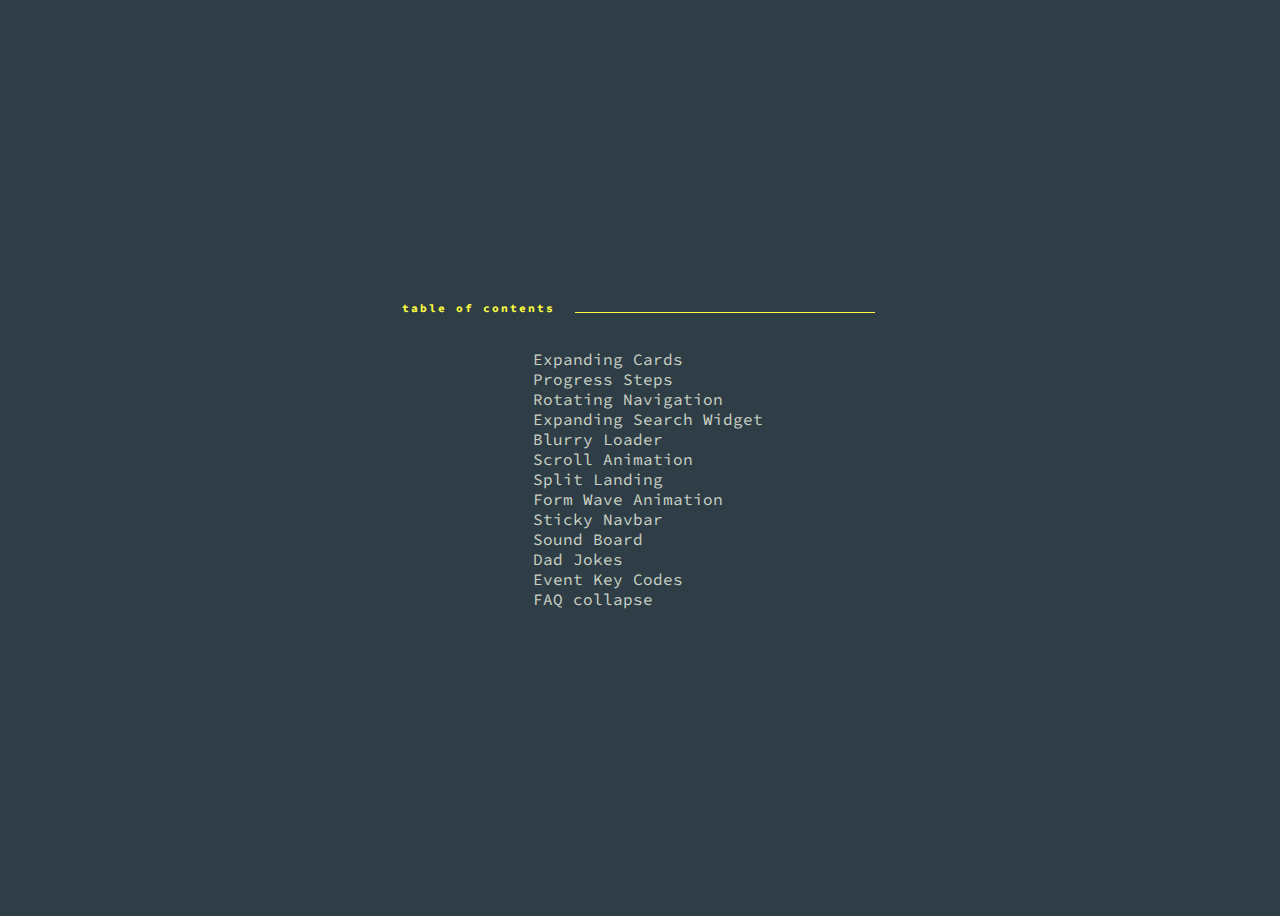
<file: index.html>
<!DOCTYPE html>
<html lang="en">
<head>
  <meta charset="UTF-8">
  <meta http-equiv="X-UA-Compatible" content="IE=edge">
  <meta name="viewport" content="width=device-width, initial-scale=1.0">
  <title>Document</title>
  <link rel="stylesheet" href="styles.css">
</head>
<body>
  <div class='content'>
    <div class='heading'>
      <h2>table of contents</h2> 
      <div class='heading-line'></div>
      
    </div>
  <ul>
    <li>
      <a href='/expanding_cards/index.html'>Expanding Cards</a>
    </li>
    <li>
      <a href='/progress_steps/progress_steps.html'>Progress Steps</a>
    </li>
    <li>
      <a href='/rotating_nav/rotating_nav.html'>Rotating Navigation</a>
    </li>
    <li>
      <a href='/expanding_search_widget/expanding_search_widget.html'>Expanding Search Widget</a>
    </li>
    <li>
      <a href='/blurry_loading/blurry_loading.html'>Blurry Loader</a>
    </li>
    <li>
      <a href='/scroll_animation/scroll_animation.html'>Scroll Animation</a>
    </li>
    <li>
      <a href='/split_landing/split_landing.html'>Split Landing</a>
    </li>
    <li>
      <a href='/form_wave_animation/form_wave_animation.html'>Form Wave Animation</a>
    </li>
    <li>
      <a href='/sticky_navbar/sticky_navbar.html'>Sticky Navbar</a>
    </li>
    <li>
      <a href='/sound_board/sound_board.html'>Sound Board</a>
    </li>
    <li>
      <a href='/dad_jokes/dad_jokes.html'>Dad Jokes</a>
    </li>
    <li>
      <a href='/event_keyCodes/event_keyCodes.html'>Event Key Codes</a>
    </li>
    <li>
      <a href='/faq_collapse/faq_collapse.html'>FAQ collapse</a>
    </li>
  </ul>
  
  </div>
  
</body>
</html>
</file>
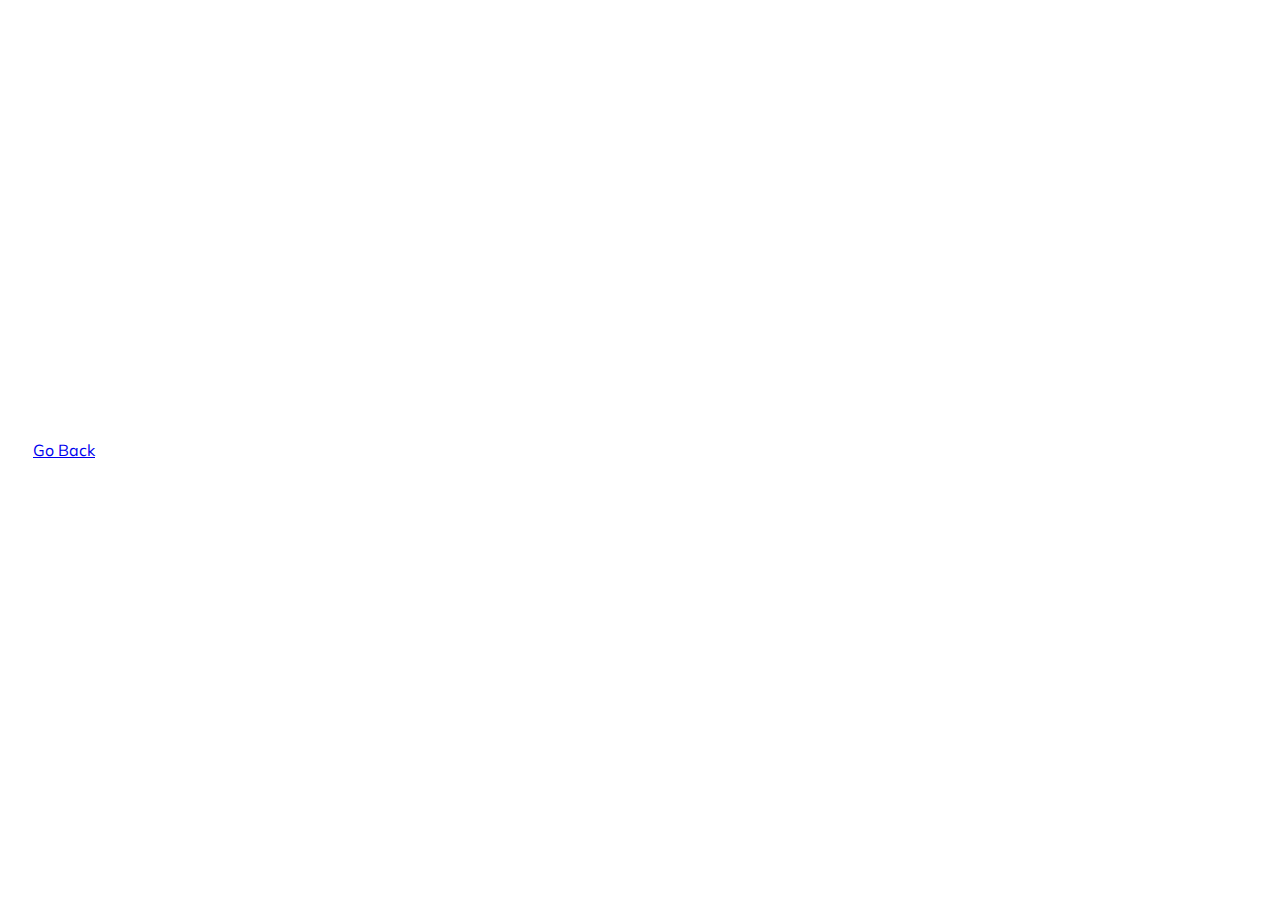
<file: expanding_cards/index.html>
<!DOCTYPE html>
<html lang="en">
<head>
  <meta charset="UTF-8">
  <meta http-equiv="X-UA-Compatible" content="IE=edge">
  <meta name="viewport" content="width=device-width, initial-scale=1.0">
  <link rel="stylesheet" href="https://cdnjs.cloudflare.com/ajax/libs/font-awesome/5.15.4/css/all.min.css" integrity="sha512-1ycn6IcaQQ40/MKBW2W4Rhis/DbILU74C1vSrLJxCq57o941Ym01SwNsOMqvEBFlcgUa6xLiPY/NS5R+E6ztJQ==" crossorigin="anonymous" referrerpolicy="no-referrer" />
  <link rel="stylesheet" href='styles.css' />
  <title>My Project</title>
</head>
<body>
  <!-- <h1>project starter</h1> -->
  <div class=''>

  </div>
 <div><a href='/' class='go_back'>Go Back</a></div>

  <div class="container">
    <div class="panel active" style="background-image: url('https://images.unsplash.com/photo-1558979158-65a1eaa08691?ixlib=rb-1.2.1&ixid=eyJhcHBfaWQiOjEyMDd9&auto=format&fit=crop&w=1350&q=80')">
      <h3>Explore The World</h3>
    </div>
    <div class="panel" style="background-image: url('https://images.unsplash.com/photo-1572276596237-5db2c3e16c5d?ixlib=rb-1.2.1&ixid=eyJhcHBfaWQiOjEyMDd9&auto=format&fit=crop&w=1350&q=80')">
      <h3>Wild Forest</h3>
    </div>
    <div class="panel" style="background-image: url('https://images.unsplash.com/photo-1507525428034-b723cf961d3e?ixlib=rb-1.2.1&ixid=eyJhcHBfaWQiOjEyMDd9&auto=format&fit=crop&w=1353&q=80')">
      <h3>Sunny Beach</h3>
    </div>
    <div class="panel" style="background-image: url('https://images.unsplash.com/photo-1551009175-8a68da93d5f9?ixlib=rb-1.2.1&ixid=eyJhcHBfaWQiOjEyMDd9&auto=format&fit=crop&w=1351&q=80')">
      <h3>City on Winter</h3>
    </div>
    <div class="panel" style="background-image: url('https://images.unsplash.com/photo-1549880338-65ddcdfd017b?ixlib=rb-1.2.1&ixid=eyJhcHBfaWQiOjEyMDd9&auto=format&fit=crop&w=1350&q=80')">
      <h3>Mountains - Clouds</h3>
    </div>
  </div>


  <script src='script.js'></script>
</body>
</html>
</file>
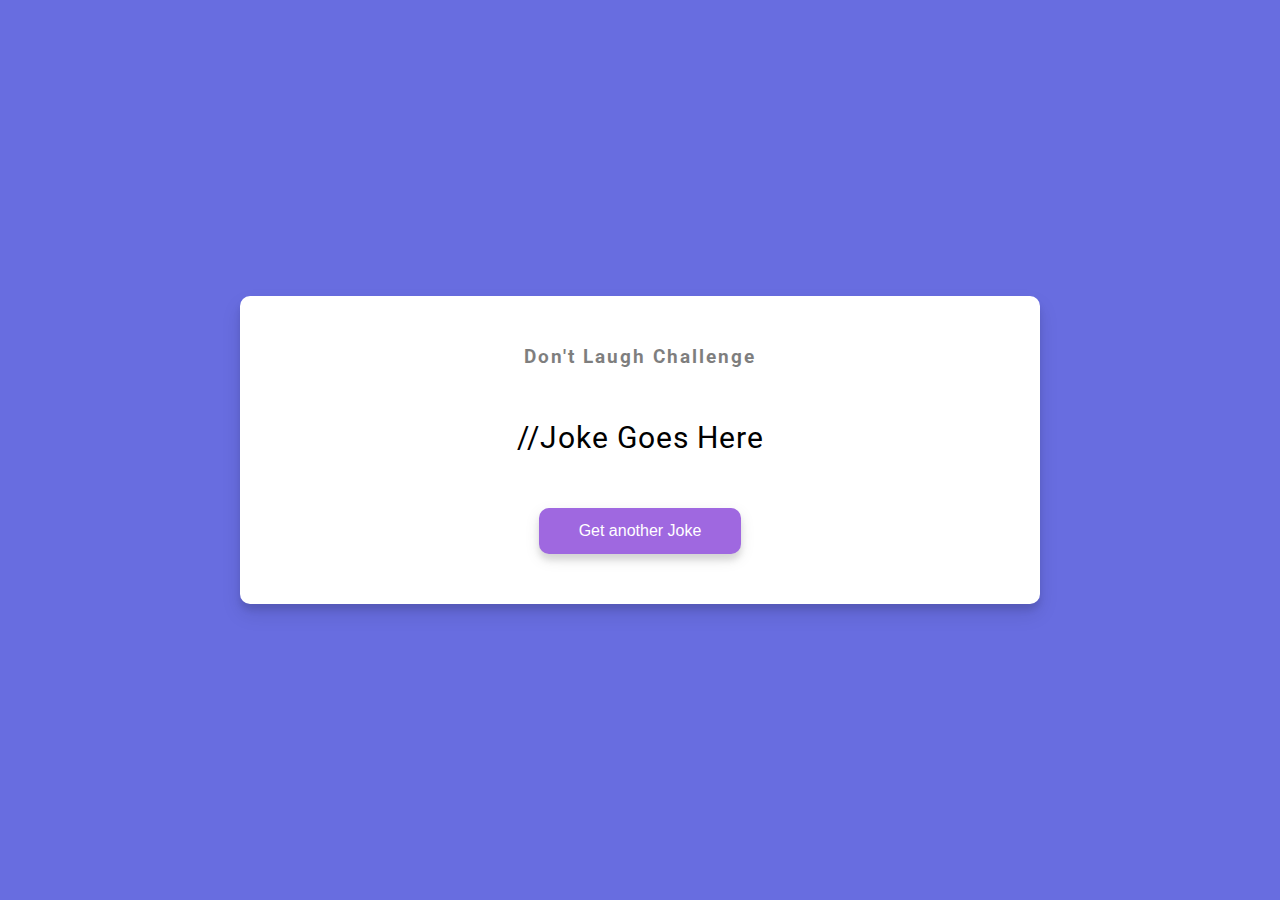
<file: dad_jokes/dad_jokes.html>
<!DOCTYPE html>
<html lang="en">
<head>
  <meta charset="UTF-8">
  <meta http-equiv="X-UA-Compatible" content="IE=edge">
  <meta name="viewport" content="width=device-width, initial-scale=1.0">
  <link rel="stylesheet" href="dad_jokes.css">
  <title>Dad Jokes</title>
</head>
<body>
  <div class="container">
    <h3>Don't Laugh Challenge</h3>
    <div id="joke" class="joke">
      //Joke Goes Here
    </div>
    <button id="jokeBtn" class="btn">Get another Joke</button>
  </div>
  <script src="dad_jokes.js"></script>
</body>
</html>
</file>
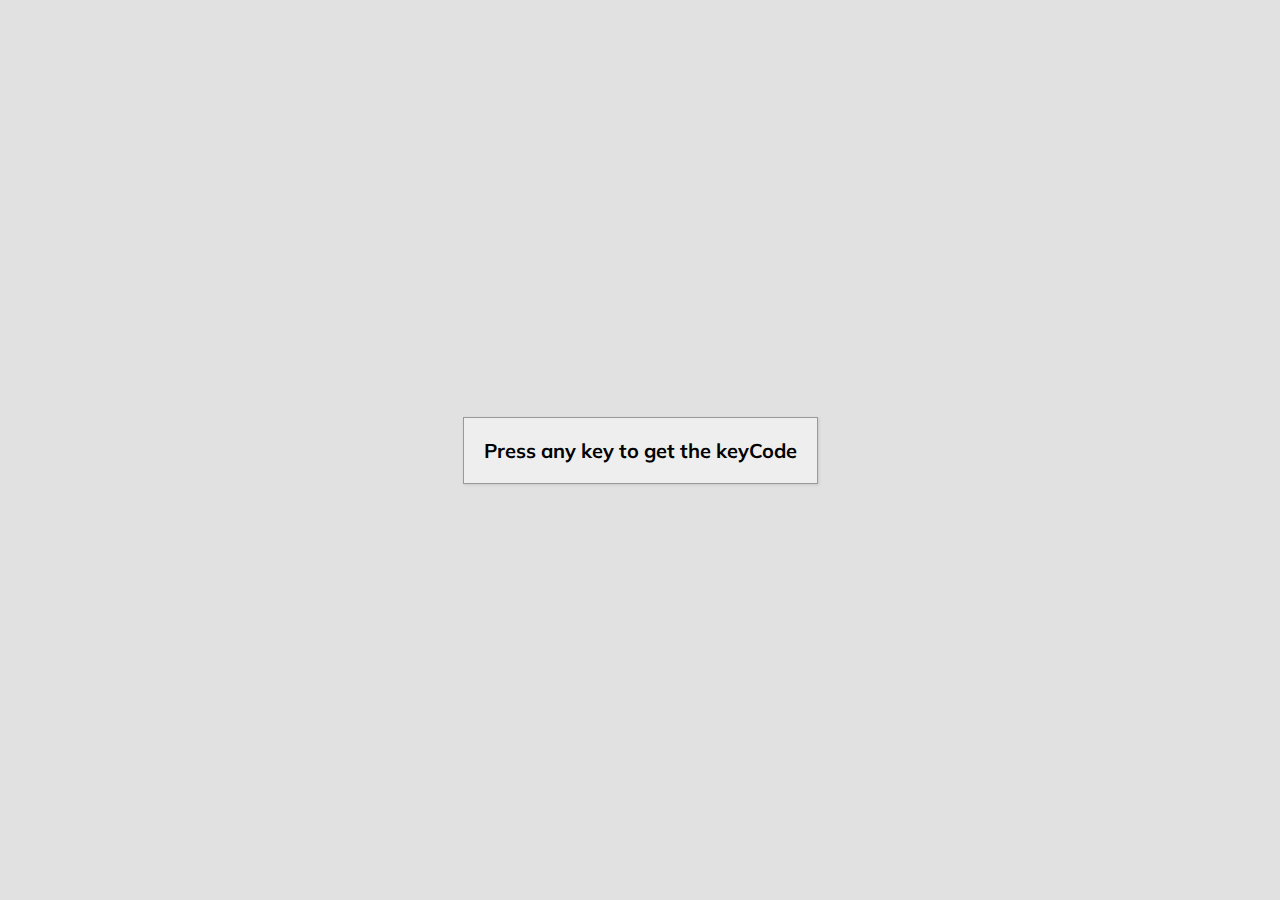
<file: event_keyCodes/event_keyCodes.html>
<!DOCTYPE html>
<html lang="en">
<head>
  <meta charset="UTF-8">
  <meta http-equiv="X-UA-Compatible" content="IE=edge">
  <meta name="viewport" content="width=device-width, initial-scale=1.0">
  <link rel="stylesheet" href="event_keyCodes.css">
  <title>Event Key Codes</title>
</head>
<body>
  <div id="insert">
    <div class="key">
      Press any key to get the keyCode
    </div>
  </div>
  <script src="event_keyCodes.js"></script>
</body>
</html>
</file>
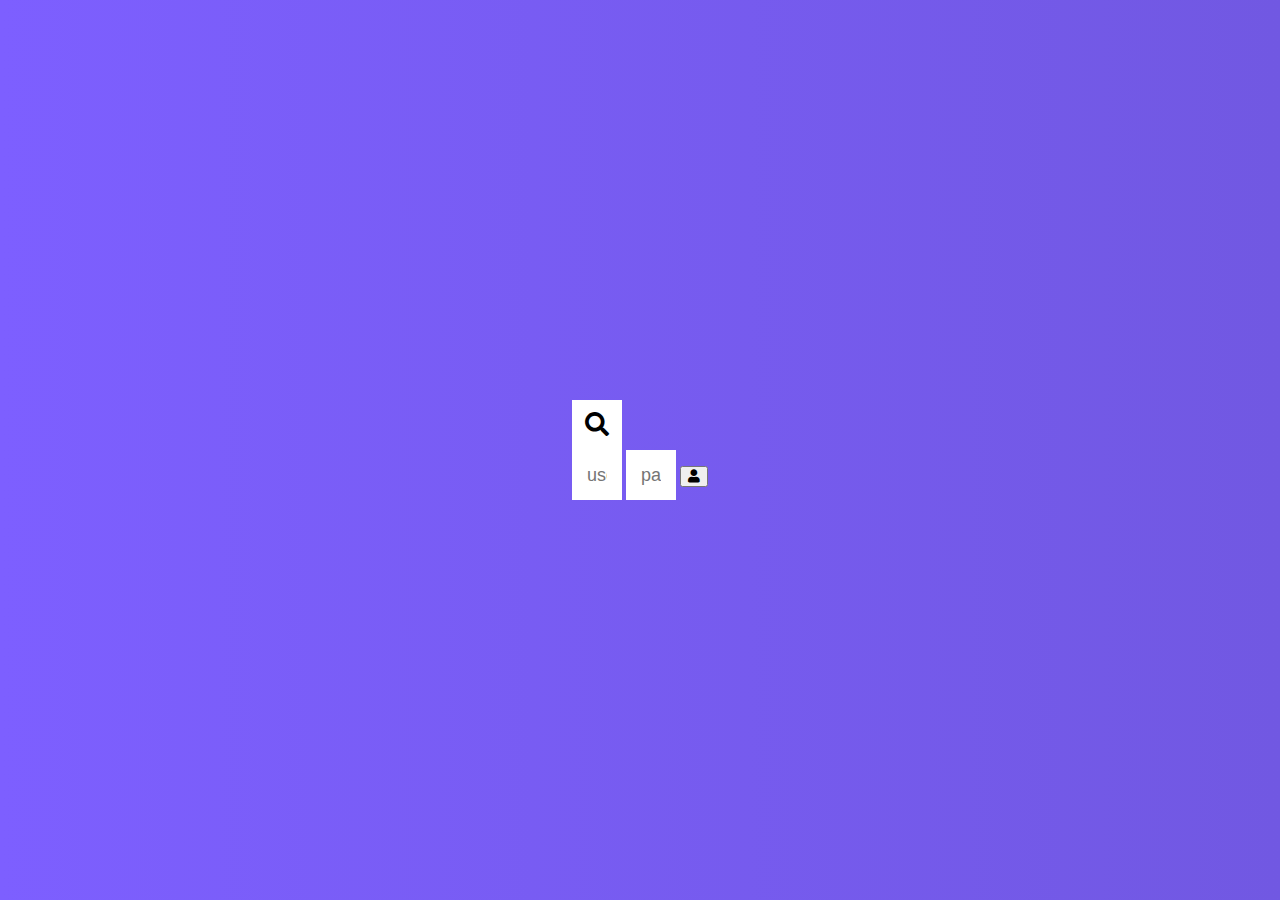
<file: expanding_search_widget/expanding_search_widget.html>
<!DOCTYPE html>
<html lang="en">
<head>
  <meta charset="UTF-8">
  <meta http-equiv="X-UA-Compatible" content="IE=edge">
  <meta name="viewport" content="width=device-width, initial-scale=1.0">
  <link rel="stylesheet" href='expanding_search_widget.css' />
  <link rel="stylesheet" href="https://cdnjs.cloudflare.com/ajax/libs/font-awesome/5.15.4/css/all.min.css" integrity="sha512-1ycn6IcaQQ40/MKBW2W4Rhis/DbILU74C1vSrLJxCq57o941Ym01SwNsOMqvEBFlcgUa6xLiPY/NS5R+E6ztJQ==" crossorigin="anonymous" referrerpolicy="no-referrer" />
  <title>Expanding Search Widget</title>
</head>
<body>
  <div class="wrapper">
    <div class="search">
      <input type="text" class="input" placeholder="search...">
      <button class="btn">
        <i class="fas fa-search"></i>
      </button>
    </div>
    <div class="log_in">
      <input type="email" class="log_in_input" placeholder="username">
      <input type="password" class="log_in_input" placeholder="password">
      <button class="log_in_btn">
        <i class="fas fa-user"></i>
      </button>
    </div>
  </div>
  <script src='expanding_search_widget.js'></script>
</body>
</html>
</file>
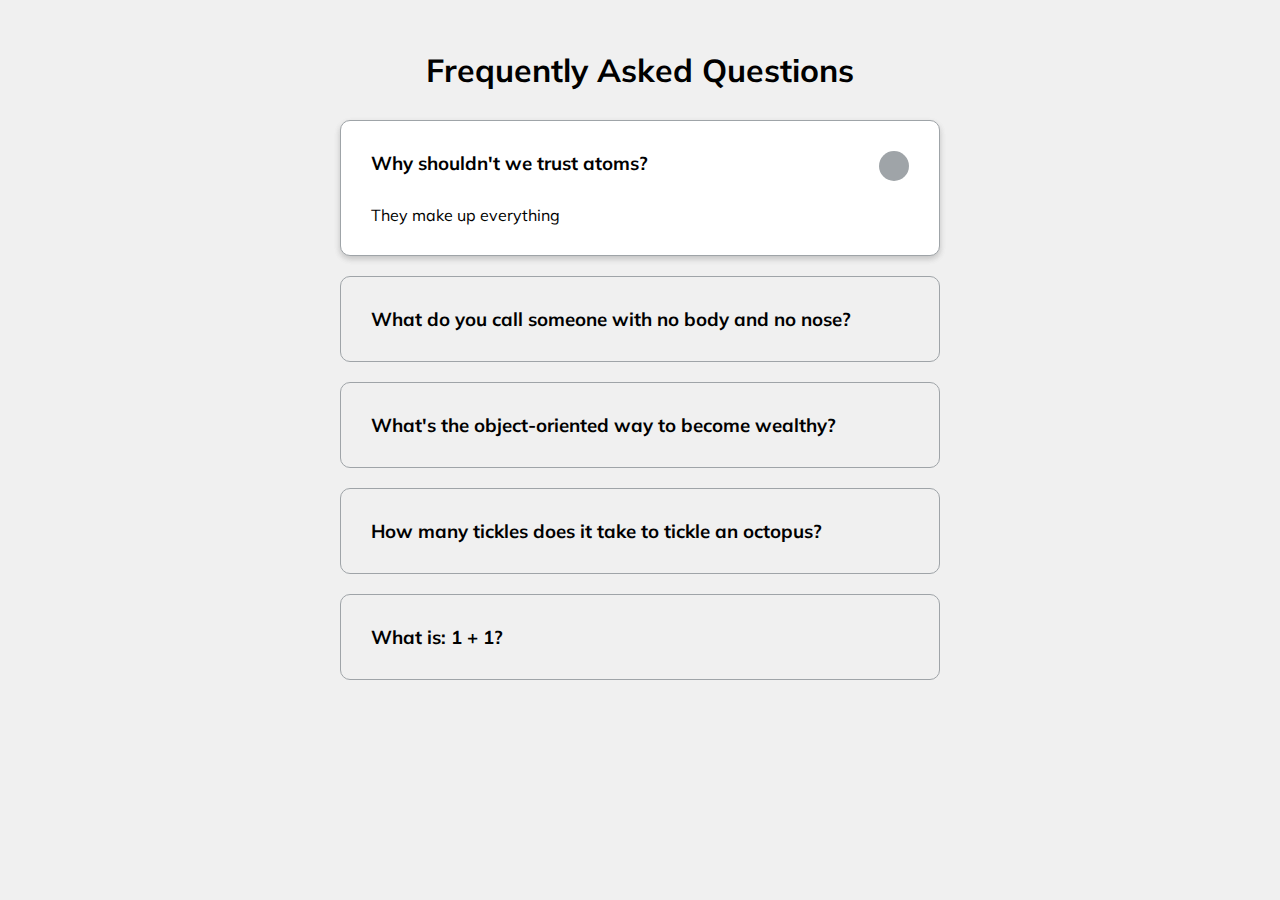
<file: faq_collapse/faq_collapse.html>
<!DOCTYPE html>
<html lang="en">
  <head>
    <meta charset="UTF-8" />
    <meta name="viewport" content="width=device-width, initial-scale=1.0" />
    <link rel="stylesheet" href="https://cdnjs.cloudflare.com/ajax/libs/font-awesome/5.14.0/css/all.min.css" integrity="sha512-1PKOgIY59xJ8Co8+NE6FZ+LOAZKjy+KY8iq0G4B3CyeY6wYHN3yt9PW0XpSriVlkMXe40PTKnXrLnZ9+fkDaog==" crossorigin="anonymous" />
    <link rel="stylesheet" href="faq_collapse.css" />
    <title>FAQ</title>
  </head>
  <body>
    <h1>Frequently Asked Questions</h1>
    <div class="faq-container">
      <div class="faq active">
        <h3 class="faq-title">
          Why shouldn't we trust atoms?
        </h3>

        <p class="faq-text">
          They make up everything
        </p>

        <button class="faq-toggle">
          <i class="fas fa-chevron-down"></i>
          <i class="fas fa-times"></i>
        </button>
      </div>

      <div class="faq">
        <h3 class="faq-title">
          What do you call someone with no body and no nose?
        </h3>
        <p class="faq-text">
          Nobody knows.
        </p>
        <button class="faq-toggle">
          <i class="fas fa-chevron-down"></i>
          <i class="fas fa-times"></i>
        </button>
      </div>
      
      <div class="faq">
        <h3 class="faq-title">
          What's the object-oriented way to become wealthy?
        </h3>
        <p class="faq-text">
          Inheritance.
        </p>
        <button class="faq-toggle">
          <i class="fas fa-chevron-down"></i>
          <i class="fas fa-times"></i>
        </button>
      </div>
      
      <div class="faq">
        <h3 class="faq-title">
          How many tickles does it take to tickle an octopus?
        </h3>
        <p class="faq-text">
          Ten-tickles!
        </p>
        <button class="faq-toggle">
          <i class="fas fa-chevron-down"></i>
          <i class="fas fa-times"></i>
        </button>
      </div>
      
      <div class="faq">
        <h3 class="faq-title">
          What is: 1 + 1?
        </h3>
        <p class="faq-text">
          Depends on who are you asking.
        </p>
        <button class="faq-toggle">
          <i class="fas fa-chevron-down"></i>
          <i class="fas fa-times"></i>
        </button>
      </div>
    </div>
    <script src="faq_collapse.js"></script>
  </body>
</html>
</file>
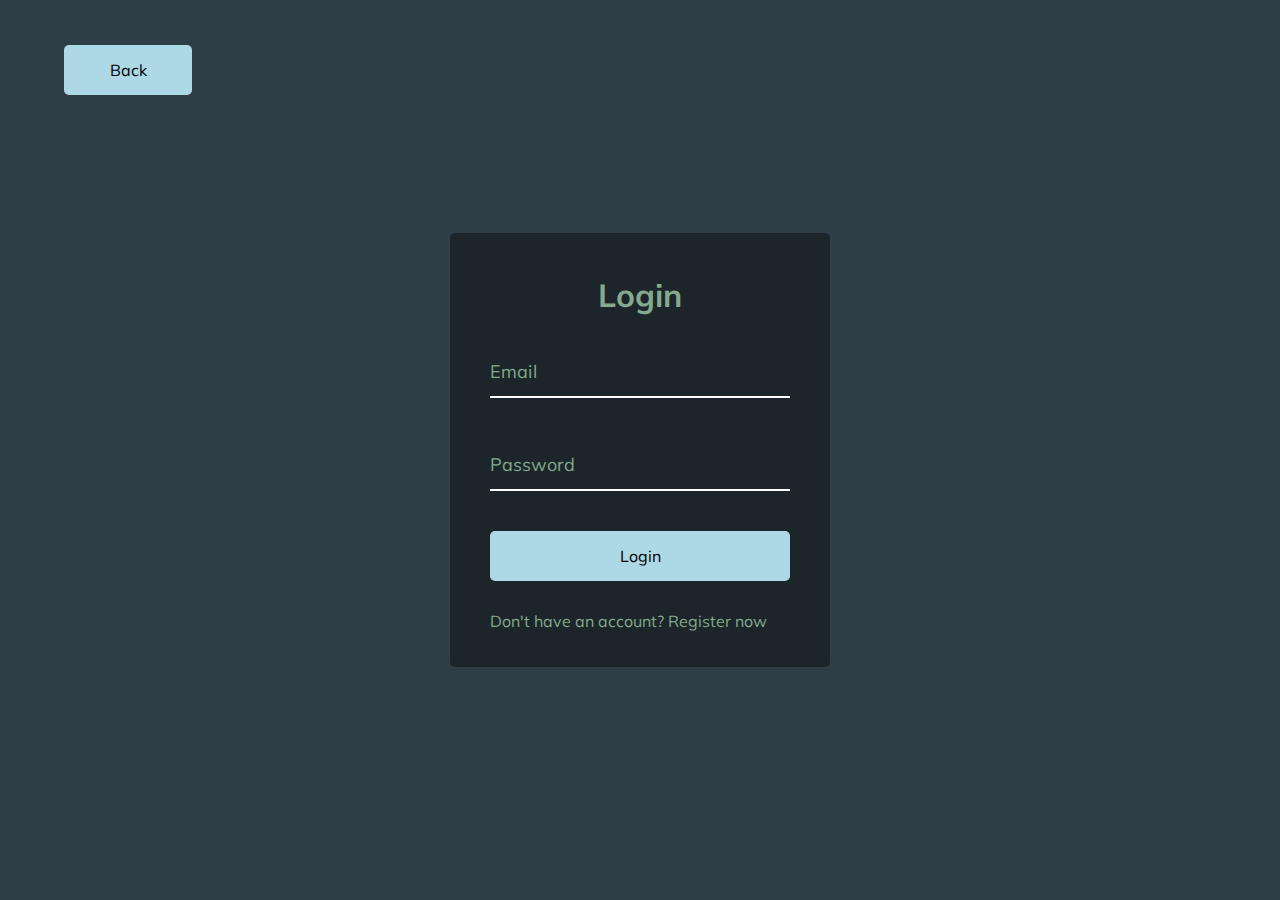
<file: form_wave_animation/form_wave_animation.html>
<!DOCTYPE html>
<html lang="en">
<head>
  <meta charset="UTF-8">
  <meta http-equiv="X-UA-Compatible" content="IE=edge">
  <meta name="viewport" content="width=device-width, initial-scale=1.0">
  <link rel='stylesheet' href='form_wave_animation.css' />
  <title>Form Wave Animation</title>
</head>
<body>
  <button 
    class='btn back'
    onclick="window.location.href = '/index.html'"
  >
    Back
  </button>
  <div class="container">
    <h1>Login</h1>
    <form>
      <div class="form-control">
        <input type="text" required>
        <label>Email</label>
      </div>

      <div class="form-control">
        <input type="password" required>
        <label>Password</label>
      </div>

      <button class='btn'>
        Login
      </button>

      <p class="text">Don't have an account?  <a href="/" class='register'>Register now</a></p>
    </form>
  </div>
  <script src='form_wave_animation.js'></script>
</body>
</html>
</file>
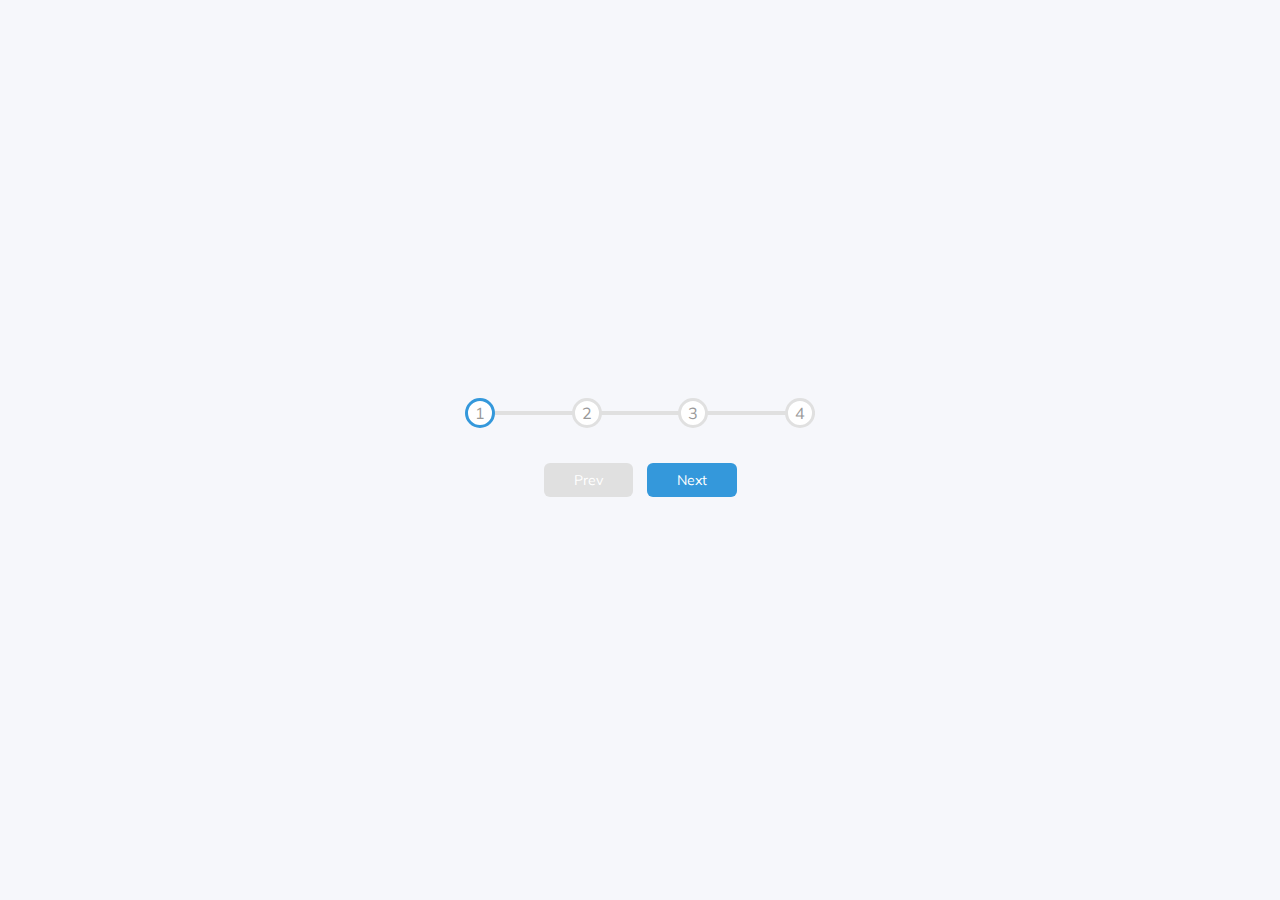
<file: progress_steps/progress_steps.html>
<!DOCTYPE html>
<html lang="en">
<head>
  <meta charset="UTF-8">
  <meta http-equiv="X-UA-Compatible" content="IE=edge">
  <meta name="viewport" content="width=device-width, initial-scale=1.0">
  <link rel="stylesheet" href="https://cdnjs.cloudflare.com/ajax/libs/font-awesome/5.15.4/css/all.min.css" integrity="sha512-1ycn6IcaQQ40/MKBW2W4Rhis/DbILU74C1vSrLJxCq57o941Ym01SwNsOMqvEBFlcgUa6xLiPY/NS5R+E6ztJQ==" crossorigin="anonymous" referrerpolicy="no-referrer" />
  <link rel="stylesheet" href='styles.css' />
  <title>Progress Steps</title>
</head>
<body>
  <div class="container">
    <div class="progress-container">
      <div class="progress" id="progress"></div>
      <div class="circle active">1</div>
      <div class="circle">2</div>
      <div class="circle">3</div>
      <div class="circle">4</div>
    </div>
    <button class="btn" id="prev" disabled>Prev</button>
    <button class="btn" id="next">Next</button>
  </div>
  
  <script src='scripts.js'></script>
</body>
</html>
</file>
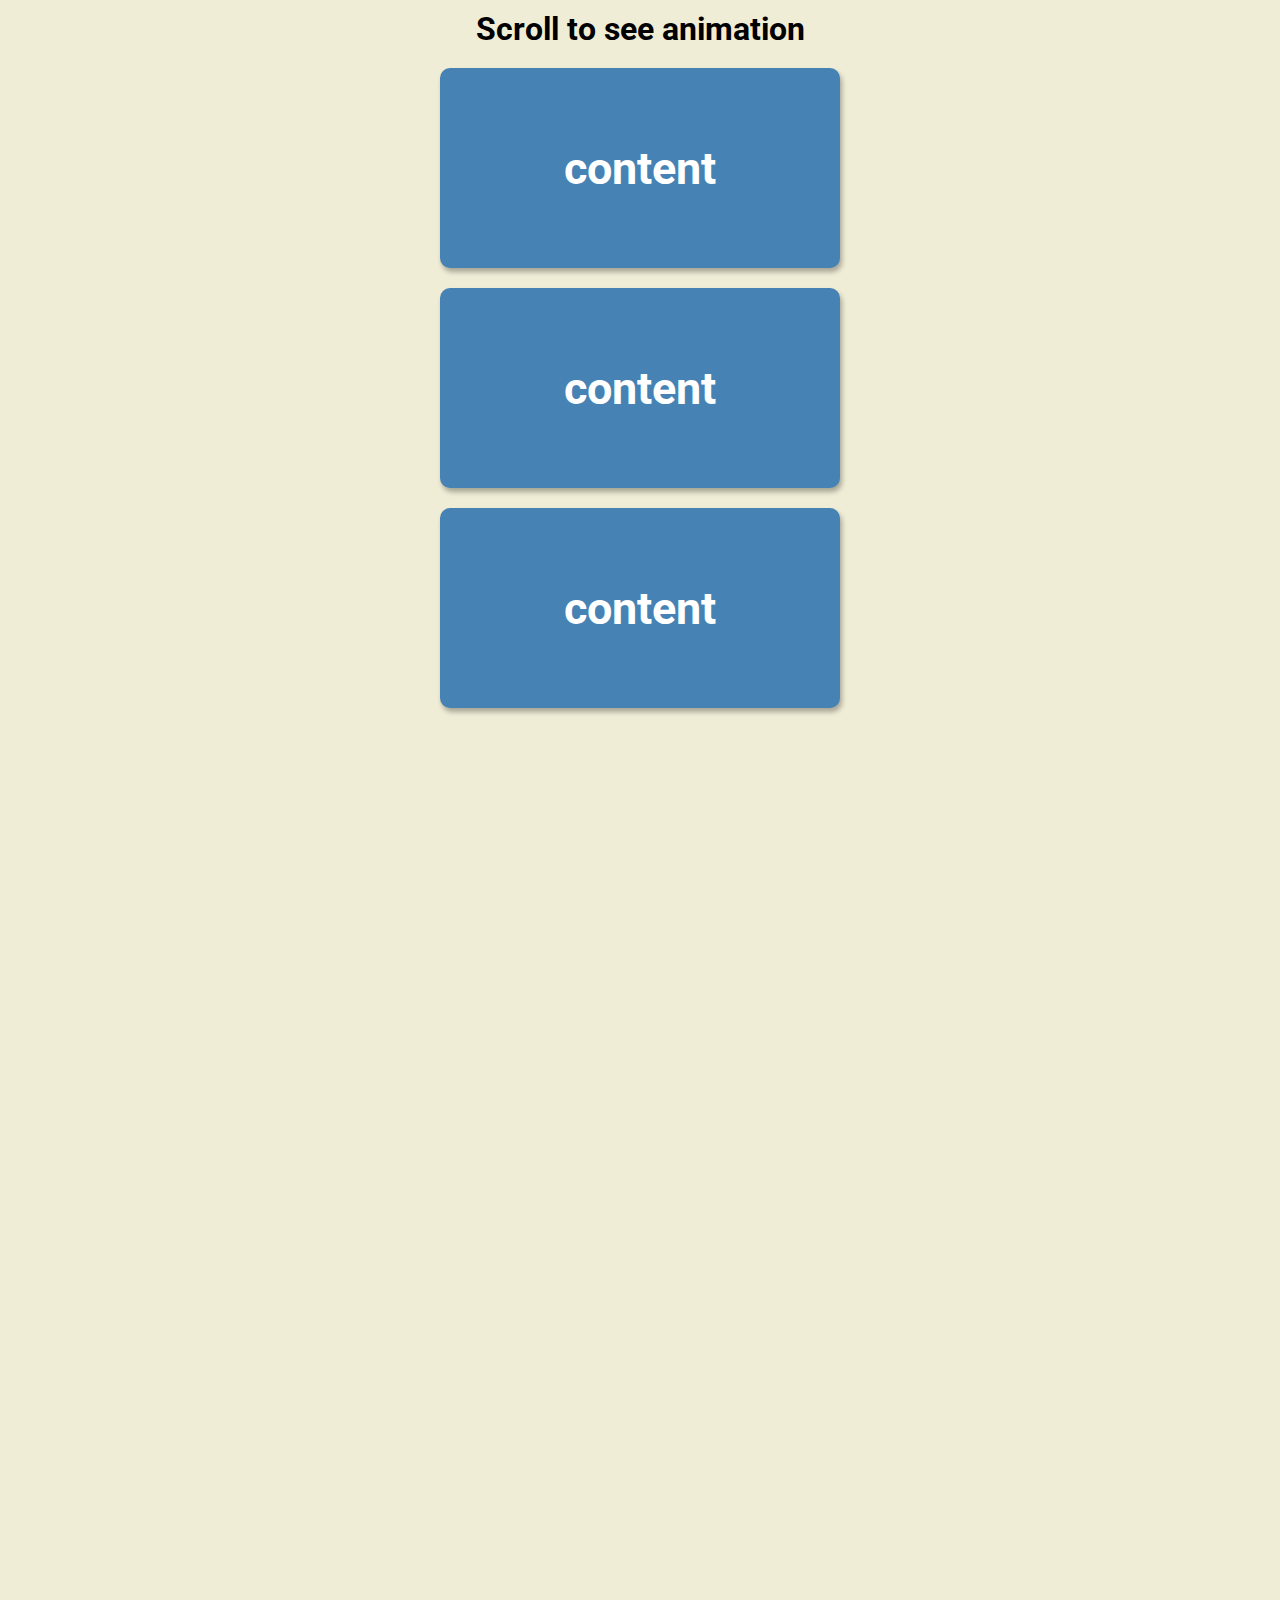
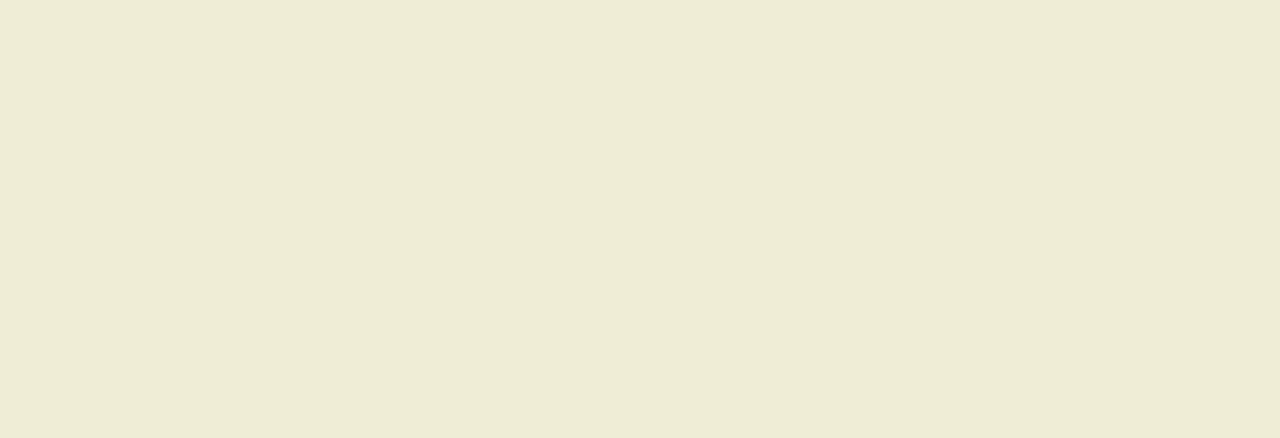
<file: scroll_animation/scroll_animation.html>
<!DOCTYPE html>
<html lang="en">
<head>
  <meta charset="UTF-8">
  <meta http-equiv="X-UA-Compatible" content="IE=edge">
  <meta name="viewport" content="width=device-width, initial-scale=1.0">
  <link rel='stylesheet' href='scroll_animation.css'/>
  <title>Scroll Animation</title>
</head>
<body>
  <h1>Scroll to see animation</h1>
  <div class="box">
    <h2>content</h2>
  </div>
  <div class="box">
    <h2>content</h2>
  </div>
  <div class="box">
    <h2>content</h2>
  </div>
  <div class="box">
    <h2>content</h2>
  </div>
  <div class="box">
    <h2>content</h2>
  </div>
  <div class="box">
    <h2>content</h2>
  </div>
  <div class="box">
    <h2>content</h2>
  </div>
  <div class="box">
    <h2>content</h2>
  </div>  <div class="box">
    <h2>content</h2>
  </div>
</body>
<script src="scroll_animation.js"></script>
</html>
</file>
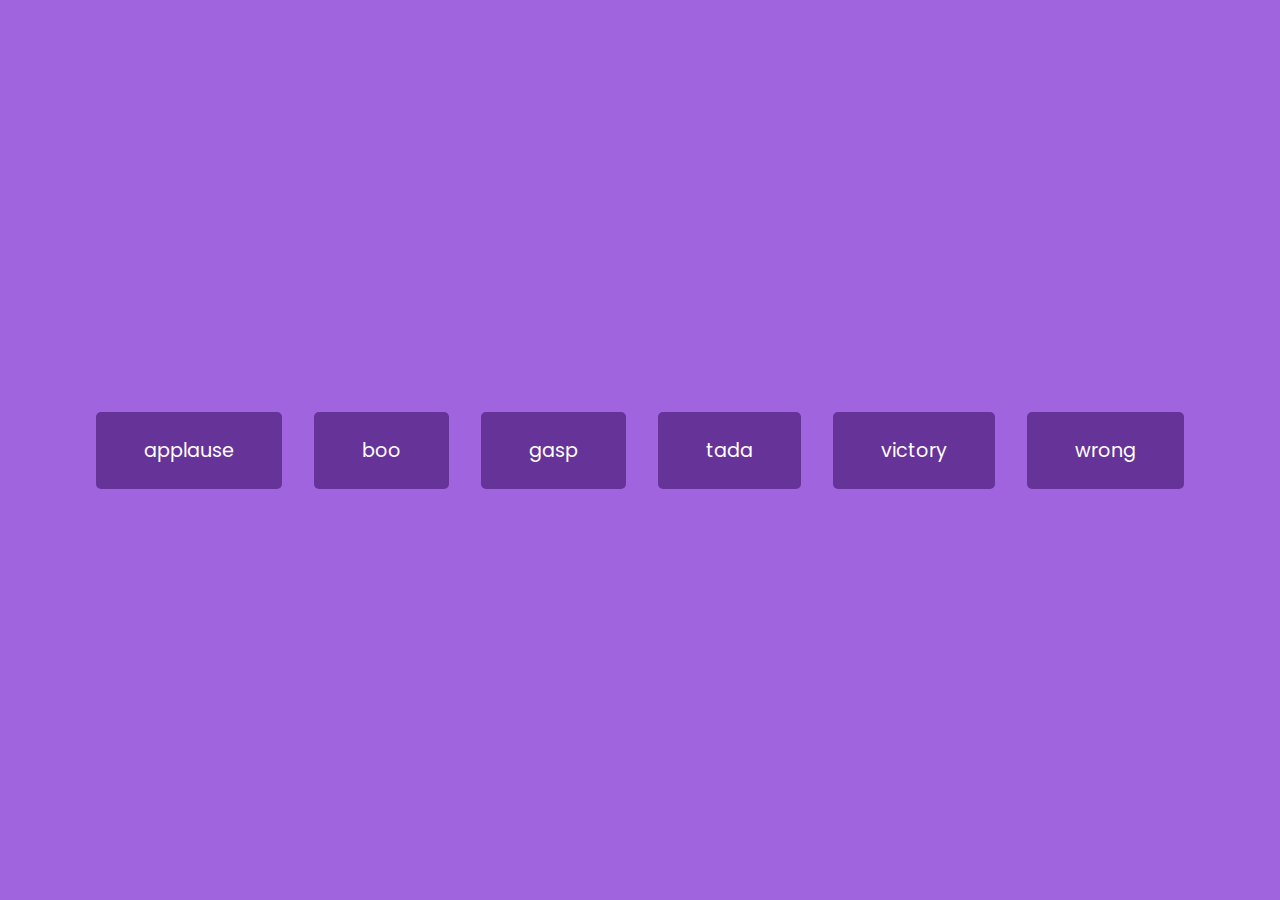
<file: sound_board/sound_board.html>
<!DOCTYPE html>
<html lang="en">
<head>
  <meta charset="UTF-8">
  <meta http-equiv="X-UA-Compatible" content="IE=edge">
  <meta name="viewport" content="width=device-width, initial-scale=1.0">
  <link rel="stylesheet" href="sound_board.css" />
  <title>Sound Board</title>
</head>
<body>
  <audio id="applause" src="sounds/sound-board_sounds_applause.mp3"></audio>
  <audio id="boo" src="sounds/sound-board_sounds_boo.mp3"></audio>
  <audio id="gasp" src="sounds/sound-board_sounds_gasp.mp3"></audio>
  <audio id="tada" src="sounds/sound-board_sounds_tada.mp3"></audio>
  <audio id="victory" src="sounds/sound-board_sounds_victory.mp3"></audio>
  <audio id="wrong" src="sounds/sound-board_sounds_wrong.mp3"></audio>

  <div id='buttons'>

  </div>
  <script src='sound_board.js'></script>
</body>
</html>
</file>
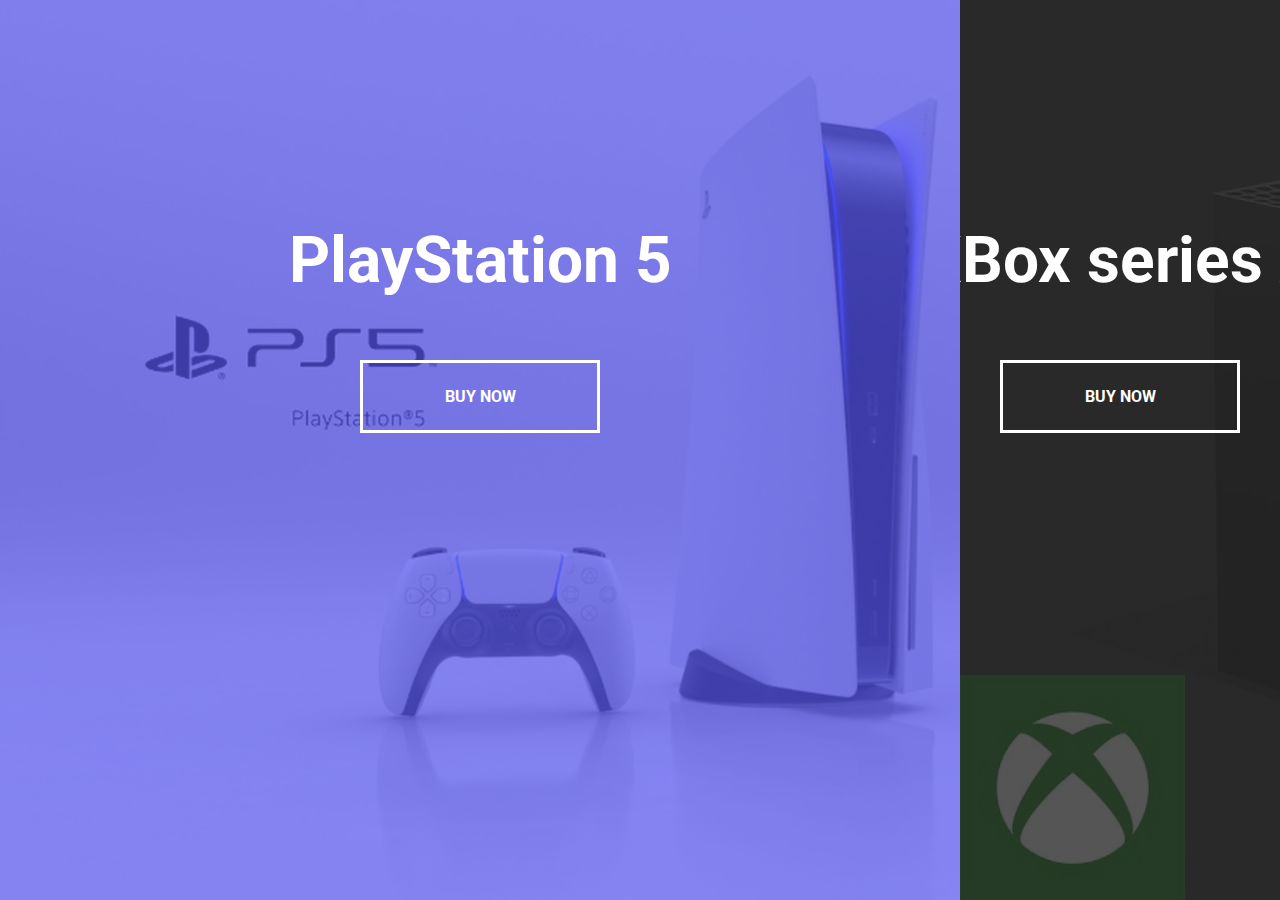
<file: split_landing/split_landing.html>
<!DOCTYPE html>
<html lang="en">
<head>
  <meta charset="UTF-8">
  <meta http-equiv="X-UA-Compatible" content="IE=edge">
  <meta name="viewport" content="width=device-width, initial-scale=1.0">
  <link rel="stylesheet" href="split_landing.css" />
  <title>Split Landing</title>
</head>
<body>

  <div class="container">
    <div class="split left">
      <h1>PlayStation 5</h1>
      <a href="#" class="btn">Buy Now</a>
    </div>

    <div class="split right">
      <h1>XBox series X</h1>
      <a href="#" class="btn">Buy Now</a>
    </div>
  </div>
<script src="split_landing.js"></script>
</body>
</html>
</file>
<file: styles.css>
@import url("https://fonts.googleapis.com/css2?family=Source+Code+Pro:wght@200&display=swap");
body {
  background-color: #2f3e46;
  font-family: "Source Code Pro", monospace;
}
.content {
  width: 100vw;
  height: 100vh;
  margin: 0 auto;
  display: flex;
  flex-direction: column;
  justify-content: center;
  align-items: center;
}
h2 {
  color: #ffff3f;
  font-size: 0.7rem;
  letter-spacing: 2px;
}
ul {
  padding: 0;
}
li {
  list-style: none;
}

a {
  text-decoration: none;
  color: #cad2c5;
}

a:hover {
  color: #84a98c;
  transition: 250ms;
}

.heading {
  display: flex;
  flex-direction: row;
}

.heading-line {
  border-top: #ffff3f 1px solid;
  display: inline;
  width: 300px;
  margin: 20px;
}
</file>
<file: expanding_cards/styles.css>
@import url("https://fonts.googleapis.com/css?family=Muli&display=swap");
* {
  box-sizing: border-box;
}
body {
  font-family: "Muli", sans-serif;
  display: flex;
  align-items: center;
  justify-content: center;
  height: 100vh;
  overflow: hidden;
  margin: 0;
}

.container {
  display: flex;
  width: 90vw;
}

.go_back {
}

.panel {
  background-size: auto 100%;
  background-position: center;
  background-repeat: no-repeat;
  height: 80vh;
  border-radius: 50px;
  color: #fff;
  cursor: pointer;
  flex: 0.5;
  margin: 10px;
  position: relative;
  transition: flex 0.7s ease-in;
  opacity: 0.3;
}
h3 {
  font-size: 24px;
  position: absolute;
  bottom: 20px;
  left: 20px;
  margin: 0;
  opacity: 0;
}

.panel.active {
  flex: 5;
  opacity: 1;
  transition: 250ms ease-in-out;
}

.panel.active h3 {
  opacity: 1;
  transition: opacity 0.3s ease-in 0.4s;
}

@media (max-width: 480px) {
  .container {
    width: 100vw;
  }

  .panel:nth-of-type(4),
  .panel:nth-of-type(5) {
    display: none;
  }
}
</file>
<file: dad_jokes/dad_jokes.css>
@import url("https://fonts.googleapis.com/css2?family=Roboto:wght@400;700&display=swap");

* {
  box-sizing: border-box;
}

body {
  background-color: #686de0;
  font-family: "Roboto", sans-serif;
  display: flex;
  flex-direction: column;
  align-items: center;
  justify-content: center;
  height: 100vh;
  overflow: hidden;
  margin: 0;
  padding: 20px;
}

.container {
  background-color: #fff;
  border-radius: 10px;
  box-shadow: 0 10px 20px rgba(0, 0, 0, 0.1), 0 6px 6px rgba(0, 0, 0, 0.1);
  padding: 50px 20px;
  text-align: center;
  max-width: 100%;
  width: 800px;
}

h3 {
  margin: 0;
  opacity: 0.5;
  letter-spacing: 2px;
}

.joke {
  font-size: 30px;
  letter-spacing: 1px;
  line-height: 40px;
  margin: 50px auto;
  max-width: 600px;
}

.btn {
  background-color: #9f68e0;
  color: #fff;
  border: 0;
  border-radius: 10px;
  box-shadow: 0 5px 15px rgba(0, 0, 0, 0.1), 0 6px 6px rgba(0, 0, 0, 0.1);
  padding: 14px 40px;
  font-size: 16px;
  cursor: pointer;
}

.btn:active {
  transform: scale(0.98);
}

.btn:focus {
  outline: 0;
}
</file>
<file: event_keyCodes/event_keyCodes.css>
@import url("https://fonts.googleapis.com/css?family=Muli&display=swap");

* {
  box-sizing: border-box;
}

body {
  background-color: #e1e1e1;
  font-family: "Muli", sans-serif;
  display: flex;
  align-items: center;
  justify-content: center;
  text-align: center;
  height: 100vh;
  overflow: hidden;
  margin: 0;
}

.key {
  border: 1px solid #999;
  background-color: #eee;
  box-shadow: 1px 1px 3px rgba(0, 0, 0, 0.1);
  display: inline-flex;
  align-items: center;
  font-size: 20px;
  font-weight: bold;
  padding: 20px;
  flex-direction: column;
  margin: 10px;
  min-width: 150px;
  position: relative;
}

.key small {
  position: absolute;
  top: -24px;
  left: 0;
  text-align: center;
  width: 100%;
  color: #555;
  font-size: 14px;
}

@media (max-width: 768px) {
  .key {
    margin: 10px 0px;
  }
}
</file>
<file: expanding_search_widget/expanding_search_widget.css>
@import url("https://fonts.googleapis.com/css2?family=Roboto:wght@400;700&display=swap");

* {
  box-sizing: border-box;
}

body {
  background-image: linear-gradient(90deg, #7d5fff, #7158e2);
  font-family: "Roboto", sans-serif;
  display: flex;
  align-items: center;
  justify-content: center;
  height: 100vh;
  overflow: hidden;
  margin: 0;
}

.search,
.log_in {
  position: relative;
  height: 50px;
}

.search .input {
  background-color: #fff;
  border: 0;
  font-size: 18px;
  padding: 15px;
  height: 50px;
  width: 50px;
  transition: width 0.3s ease;
}

.log_in .log_in_input {
  background-color: #fff;
  border: 0;
  font-size: 18px;
  padding: 15px;
  height: 50px;
  width: 50px;
  transition: width 0.3s ease;
}

.btn {
  background-color: #fff;
  border: 0;
  cursor: pointer;
  font-size: 24px;
  position: absolute;
  top: 0;
  left: 0;
  height: 50px;
  width: 50px;
  transition: transform 0.3s ease;
}

.log_in_btn {
}

.btn:focus,
.input:focus {
  outline: none;
}

.search.active .input {
  width: 200px;
}
.log_in.active .log_in_input {
  width: 300px;
}
/* when .search have class .active then take the .btn */
.search.active .btn {
  transform: translateX(198px);
}

.log_in.active .log_in_btn {
  transform: translateX(198px);
}
</file>
<file: faq_collapse/faq_collapse.css>
@import url("https://fonts.googleapis.com/css?family=Muli&display=swap");

* {
  box-sizing: border-box;
}

body {
  font-family: "Muli", sans-serif;
  background-color: #f0f0f0;
}

h1 {
  margin: 50px 0 30px;
  text-align: center;
}

.faq-container {
  max-width: 600px;
  margin: 0 auto;
}

.faq {
  background-color: transparent;
  border: 1px solid #9fa4a8;
  border-radius: 10px;
  margin: 20px 0;
  padding: 30px;
  position: relative;
  overflow: hidden;
  transition: 0.3s ease;
}

.faq.active {
  background-color: #fff;
  box-shadow: 0 3px 6px rgba(0, 0, 0, 0.1), 0 3px 6px rgba(0, 0, 0, 0.1);
}

.faq.active::before,
.faq.active::after {
  content: "\f075";
  font-family: "Font Awesome 5 Free";
  color: #2ecc71;
  font-size: 7rem;
  position: absolute;
  opacity: 0.2;
  top: 20px;
  left: 20px;
  z-index: 0;
}

.faq.active::before {
  color: #3498db;
  top: -10px;
  left: -30px;
  transform: rotateY(180deg);
}

.faq-title {
  margin: 0 35px 0 0;
}

.faq-text {
  display: none;
  margin: 30px 0 0;
}

.faq.active .faq-text {
  display: block;
}

.faq-toggle {
  background-color: transparent;
  border: 0;
  border-radius: 50%;
  cursor: pointer;
  display: flex;
  align-items: center;
  justify-content: center;
  font-size: 16px;
  padding: 0;
  position: absolute;
  top: 30px;
  right: 30px;
  height: 30px;
  width: 30px;
}

.faq-toggle:focus {
  outline: 0;
}

.faq-toggle .fa-times {
  display: none;
}

.faq.active .faq-toggle .fa-times {
  color: #fff;
  display: block;
}

.faq.active .faq-toggle .fa-chevron-down {
  display: none;
}

.faq.active .faq-toggle {
  background-color: #9fa4a8;
}
</file>
<file: form_wave_animation/form_wave_animation.css>
@import url("https://fonts.googleapis.com/css?family=Muli&display=swap");

* {
  box-sizing: border-box;
}

body {
  background-color: #2f3e46;
  color: #84a98c;
  font-family: "Muli", sans-serif;
  display: flex;
  flex-direction: column;
  align-items: center;
  justify-content: center;
  height: 100vh;
  overflow: hidden;
  margin: 0;
}

a {
  text-decoration: none;
  color: #000;
}

.container {
  background-color: rgba(0, 0, 0, 0.4);
  padding: 20px 40px;
  border-radius: 5px;
}

.container h1 {
  text-align: center;
  margin-bottom: 30px;
}

.container a {
  text-decoration: none;
  color: #84a98c;
}

.btn {
  cursor: pointer;
  display: inline-block;
  width: 100%;
  background: lightblue;
  padding: 15px;
  font-family: inherit;
  font-size: 16px;
  border: 0;
  border-radius: 5px;
}

.btn:focus {
  outline: 0;
}

.btn:hover {
  background-color: #ffff3f;
  transition: 250ms;
}

.btn:active {
  transform: scale(0.98);
}

.back {
  width: 10%;
  position: absolute;
  top: 5%;
  left: 5%;
}

.text {
  margin-top: 30px;
}
.register:hover {
  color: #ffff3f;
  transition: 250ms;
}

.form-control {
  position: relative;
  margin: 20px 0 40px;
  width: 300px;
}

.form-control input {
  background-color: transparent;
  border: 0;
  border-bottom: 2px #fff solid;
  display: block;
  width: 100%;
  padding: 15px 0;
  font-size: 18px;
  color: #fff;
}

.form-control input:focus,
.form-control input:valid {
  outline: 0;
  border-bottom-color: #ffff3f;
}

.form-control label {
  position: absolute;
  top: 15px;
  left: 0;
  pointer-events: none;
}

.form-control label span {
  display: inline-block;
  font-size: 18px;
  min-width: 5px;
  transition: 0.3s cubic-bezier(0.68, -0.55, 0.265, 1.55);
}

.form-control input:focus + label span,
.form-control input:valid + label span {
  color: #ffff3f;
  transform: translateY(-30px);
}
</file>
<file: progress_steps/styles.css>
@import url("https://fonts.googleapis.com/css?family=Muli&display=swap");
/* color: #ffff3f;  #353535  #2f3e46*/
@import url("https://fonts.googleapis.com/css?family=Muli&display=swap");

:root {
  --line-border-fill: #3498db;
  --line-border-empty: #e0e0e0;
}

* {
  box-sizing: border-box;
}

body {
  background-color: #f6f7fb;
  font-family: "Muli", sans-serif;
  display: flex;
  align-items: center;
  justify-content: center;
  height: 100vh;
  overflow: hidden;
  margin: 0;
}

.container {
  text-align: center;
}

.progress-container {
  display: flex;
  justify-content: space-between;
  position: relative;
  margin-bottom: 30px;
  max-width: 100%;
  width: 350px;
}

.progress-container::before {
  content: "";
  background-color: var(--line-border-empty);
  position: absolute;
  top: 50%;
  left: 0;
  transform: translateY(-50%);
  height: 4px;
  width: 100%;
  z-index: -1;
}

.progress {
  background-color: var(--line-border-fill);
  position: absolute;
  top: 50%;
  left: 0;
  transform: translateY(-50%);
  height: 4px;
  width: 0%;
  z-index: -1;
  transition: 0.4s ease;
}

.circle {
  background-color: #fff;
  color: #999;
  border-radius: 50%;
  height: 30px;
  width: 30px;
  display: flex;
  align-items: center;
  justify-content: center;
  border: 3px solid var(--line-border-empty);
  transition: 0.4s ease;
}

.circle.active {
  border-color: var(--line-border-fill);
}

.btn {
  background-color: var(--line-border-fill);
  color: #fff;
  border: 0;
  border-radius: 6px;
  cursor: pointer;
  font-family: inherit;
  padding: 8px 30px;
  margin: 5px;
  font-size: 14px;
}

.btn:active {
  transform: scale(0.98);
}

.btn:focus {
  outline: 0;
}

.btn:disabled {
  background-color: var(--line-border-empty);
  cursor: not-allowed;
}
</file>
<file: scroll_animation/scroll_animation.css>
@import url("https://fonts.googleapis.com/css2?family=Roboto:wght@400;700&display=swap");

* {
  box-sizing: border-box;
}

body {
  background-color: #efedd6;
  font-family: "Roboto", sans-serif;
  display: flex;
  flex-direction: column;
  align-items: center;
  justify-content: center;
  margin: 0;
  overflow-x: hidden;
}

h1 {
  margin: 10px;
}

.box {
  background-color: steelblue;
  color: #fff;
  display: flex;
  align-items: center;
  justify-content: center;
  width: 400px;
  height: 200px;
  margin: 10px;
  border-radius: 10px;
  box-shadow: 2px 4px 5px rgba(0, 0, 0, 0.3);
  transform: translateX(400%);
  transition: transform 0.4s ease;
}

.box:nth-of-type(even) {
  transform: translateX(-400%);
}

.box.show {
  transform: translateX(0);
}

.box h2 {
  font-size: 45px;
}
</file>
<file: sound_board/sound_board.css>
@import url("https://fonts.googleapis.com/css2?family=Poppins:wght@200;400&display=swap");

* {
  box-sizing: border-box;
}

body {
  background-color: rgb(161, 100, 223);
  font-family: "Poppins", sans-serif;
  display: flex;
  flex-wrap: wrap;
  align-items: center;
  justify-content: center;
  text-align: center;
  height: 100vh;
  overflow: hidden;
  margin: 0;
}

.btn {
  background-color: rebeccapurple;
  border-radius: 5px;
  border: none;
  color: #fff;
  margin: 1rem;
  padding: 1.5rem 3rem;
  font-size: 1.2rem;
  font-family: inherit;
  cursor: pointer;
}

.btn:hover {
  opacity: 0.9;
}

.btn:focus {
  outline: none;
}
</file>
<file: split_landing/split_landing.css>
@import url("https://fonts.googleapis.com/css2?family=Roboto:wght@400;700&display=swap");

:root {
  --left-bg-color: rgba(87, 84, 236, 0.7);
  --right-bg-color: rgba(43, 43, 43, 0.8);
  --left-btn-hover-color: rgba(87, 84, 236, 1);
  --right-btn-hover-color: rgba(28, 122, 28, 1);
  --hover-width: 75%;
  --other-width: 25%;
  --speed: 1000ms;
}

* {
  box-sizing: border-box;
}

body {
  font-family: "Roboto", sans-serif;
  height: 100vh;
  overflow: hidden;
  margin: 0;
}

h1 {
  font-size: 4rem;
  color: #fff;
  position: absolute;
  left: 50%;
  top: 20%;
  transform: translateX(-50%);
  white-space: nowrap;
}

.btn {
  position: absolute;
  left: 50%;
  top: 40%;
  transform: translateX(-50%);
  text-decoration: none;
  color: #fff;
  border: #fff solid 0.2rem;
  font-size: 1rem;
  width: 15rem;
  padding: 1.5rem;
  display: flex;
  align-items: center;
  justify-content: center;
  font-weight: bold;
  text-transform: uppercase;
}

.split.left .btn:hover {
  background-color: var(--left-btn-hover-color);
  border-color: var(--left-btn-hover-color);
}
.split.right .btn:hover {
  background-color: var(--right-btn-hover-color);
  border-color: var(--right-btn-hover-color);
}

.container {
  position: relative;
  width: 100%;
  height: 100%;
  background: #333;
}

.split {
  position: absolute;
  width: 50%;
  height: 100%;
  overflow: hidden;
}

.split.right,
.split.left,
.split.right::before,
.splight-left::before {
  transition: all var(--speed) ease-in-out;
}

.split.left {
  left: 0;
  background: url("ps.jpeg");
  background-repeat: no-repeat;
  background-size: cover;
}

.split.left::before {
  content: "";
  position: absolute;
  width: 100%;
  height: 100%;
  background-color: var(--left-bg-color);
}

.split.right {
  right: 0;
  background: url("xbox.jpeg");
  background-repeat: no-repeat;
  background-size: cover;
}

.split.right::before {
  content: "";
  position: absolute;
  width: 100%;
  height: 100%;
  background-color: var(--right-bg-color);
}

.hover-left .left {
  width: var(--hover-width);
}

.hover-left .right {
  width: var(--other-width);
}

.hover-right .right {
  width: var(--hover-width);
}

.hover-right .left {
  width: var(--other-width);
}

@media (max-width: 800px) {
  h1 {
    font-size: 2rem;
    top: 30%;
  }
  .btn {
    padding: 1.2rem;
    width: 12rem;
  }
}
</file>
